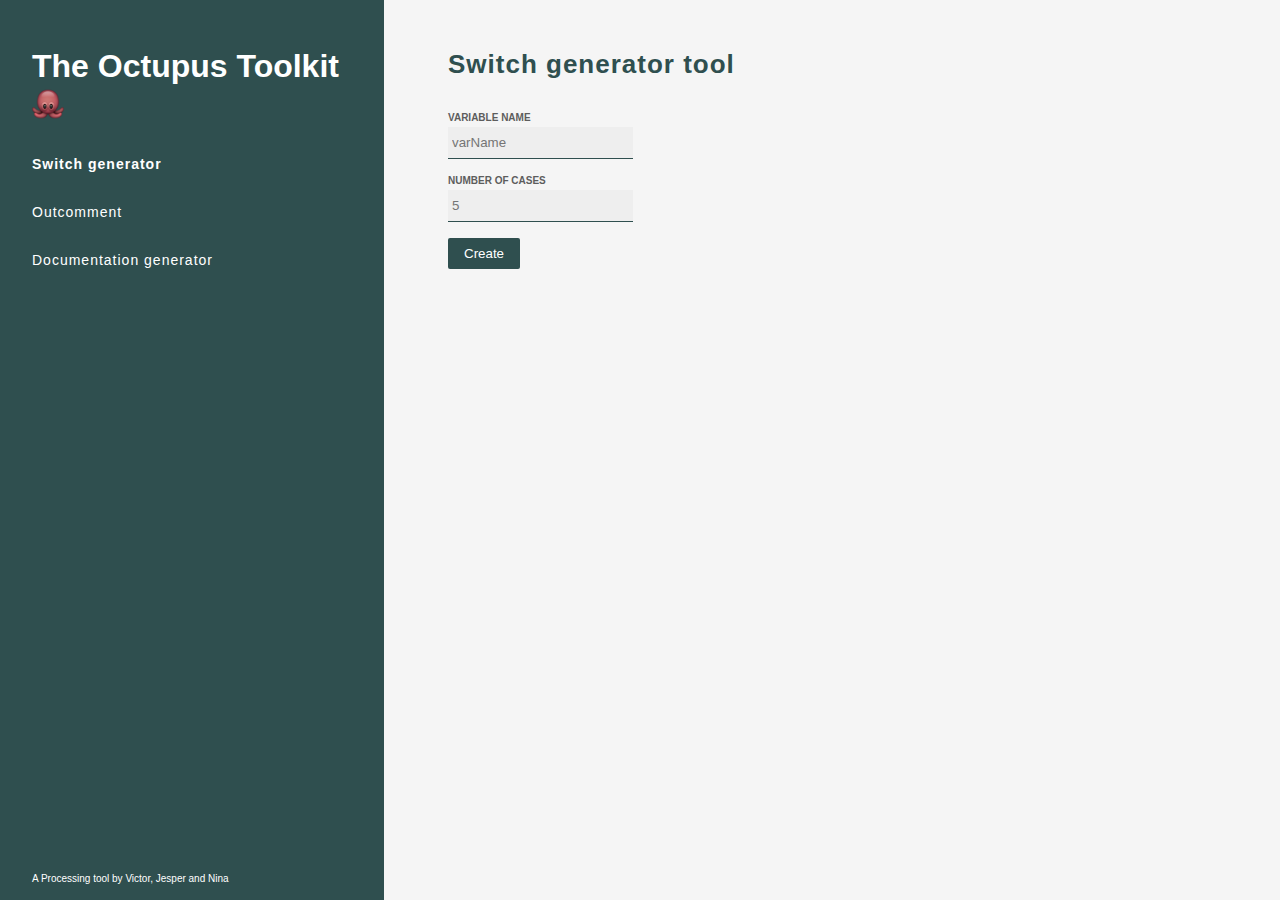
<file: data/index.html>
<!DOCTYPE html>
<html>
    <head>
        <meta http-equiv="Content-Type" content="text/html; charset=utf-8">
        <title>U P G R A D E D   G U A C A M O L E</title>

        <link href="main.css" rel="stylesheet">
        <script src="jquery.min.js"></script>
        <script src="main.js"></script>
    </head>
    <body>
        <div class="sidebar">
            <h1>The Octupus Toolkit <img class="octopus" src="octopus.png" alt=""></h1>
            <div class="navigation-item current-menu-item" id="switch">
                Switch generator
            </div>
            <div class="navigation-item" id="outcomment">
                Outcomment
            </div>
            <div class="navigation-item" id="documentation">
                Documentation generator
            </div>

            <div class="credits">
                A Processing tool by Victor, Jesper and Nina
            </div>
        </div>
        <main>
            <article class="tool-container shown" data-name="switch">
                <h1>Switch generator tool</h1>

                <div class="tool-options">
                    <label for="name-of-variable">Variable name</label>
                    <input type="text" id="name-of-variable" name="name-of-variable" placeholder="varName">
                
                    <label for="no-of-cases">Number of cases</label>
                    <input type="number" id="no-of-cases" name="no-of-cases" min="1" placeholder="5">

                    <button class="submit" id="switch-submit">Create</button>
                    
                    <p class="error-text" id="switch-error"></p>
                </div>
            </article>
            
            <article class="tool-container" data-name="outcomment">
                <h1>Comment</h1>
                <input type="checkbox" id="activate-label" ><span>Add a label to my comment</span>
                  
                    <div class="label-container">
                    	<input type="checkbox" id="time-stamp" ><span>Add a time stamp to my label</span>
                        <label>Reason for disabling code (optional)</label>
                        <textarea id="comment-description" placeholder="Why was this code disabled?"></textarea>
					</div>
                    <button class="submit" id="comment-submit">Generate comments</button>
                    
                    <p class="error-text" id="comment-error"></p>
                
            </article>
            
            <article class="tool-container" data-name="documentation">
                <h1>Documentation Generator</h1>
                
                <div class="tool-options">
                    <label for="name-of-variable">Description</label>
                    <textarea id="documentation-description" name="documentation-description" placeholder="Method description"></textarea>
                
                    <label>Parameters</label>
                    <div class="parameter-container">
                        <div class="parameter-item">
                            <input type="text" id="parameter-name" placeholder="Variable name">
                            <input type="text" id="parameter-description" placeholder="Parameter description">
                        </div>
                    </div>
                    
                    <button class="add-parameter">+ Add a parameter</button>
                    
                    <input type="checkbox" id="return-parameter" name="return-parameter"><span class="return-parameter-text">Returns something</span>
                    
                    <div class="return-container">
                        <textarea id="return-description" placeholder="Return description"></textarea>
                    </div>

                    <button class="submit" id="documentation-submit">Create documentation</button>
                    
                    <p class="error-text" id="documentation-error"></p>
                </div>
            </article>
        </main>
    </body>
</html>
</file>
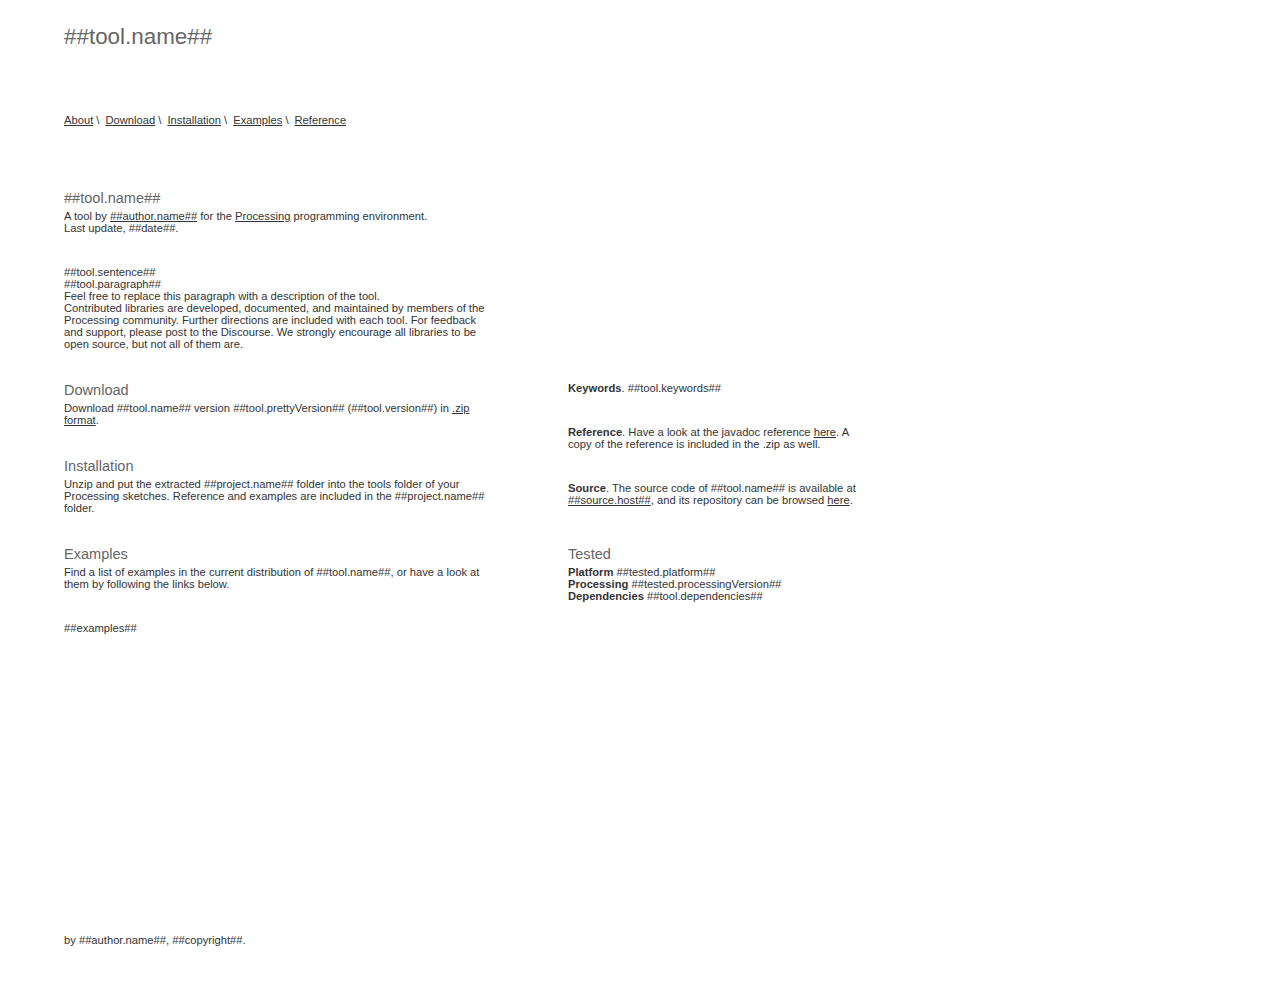
<file: web/index.html>
<!DOCTYPE html PUBLIC "-//W3C//DTD XHTML 1.0 Transitional//EN"
"http://www.w3.org/TR/xhtml1/DTD/xhtml1-transitional.dtd">
<html xmlns="http://www.w3.org/1999/xhtml" xml:lang="en">
<head>
<title>##tool.name##</title>
<meta name="description" content="A tool for the Processing programming environment" />
<meta name="keywords" content="processing.org, tool, ##tool.keywords##" />
<meta http-equiv="Content-type" content="text/html; charset=utf-8" />
<meta http-equiv="Content-Language" content="en-us" />
<meta name="ROBOTS" content="index,follow,archive" />
<meta http-equiv="imagetoolbar" content="false" />
<meta name="MSSmartTagsPreventParsing" content="true" />
<meta name="author" content="##author.name##" />
<meta name="Rating" content="General" />
<meta name="revisit-after" content="7 Days" />
<meta name="doc-class" content="Living Document" />
<link rel="stylesheet" type="text/css" href="./stylesheet.css">
</head>
<body>
	<div id="container">
	
		<div id="header">
			<h1>##tool.name##</h1>
		</div>
		
		<div id="menu" class="clear">
			<ul>
				<li><a href="#about">About</a> \ </li>
				<li><a href="#download">Download</a> \ </li>
				<li><a href="#download">Installation</a> \ </li>
				<li><a href="#examples">Examples</a> \ </li>
				<li><a href="./reference/index.html" target="_blank">Reference</a></li>
				<!-- <li><a href="#demos">Demos</a> \ </li> -->				
				<!-- <li><a href="#misc">Misc</a> \ </li> -->
				<!-- <li><a href="#images">Images</a> \ </li> -->
			</ul>
		</div>
		
		<div id="content" class="clear">
			
			<div id="about">
			<h2>##tool.name##</h2>
			<p>
			A tool by <a href="##author.url##">##author.name##</a> for the <a href="http://www.processing.org" target="_blank">Processing</a> programming environment.<br>
			Last update, ##date##.
			</p>
			<p>
			##tool.sentence##<br>
			##tool.paragraph##<br>
			Feel free to replace this paragraph with a description of the tool.<br>
			Contributed libraries are developed, documented, and maintained by members of the Processing community. Further directions are included with each tool. For feedback and support, please post to the Discourse. We strongly encourage all libraries to be open source, but not all of them are.
			</p>
			</div>
			
			
			
			<div id="download" class="clear">
			<h2>Download</h2>
			<p>
			Download ##tool.name## version ##tool.prettyVersion## (##tool.version##) in 
			<a href="./download/##project.name##-##tool.version##.zip">.zip format</a>.
			</p>
			<h2>Installation</h2>
			<p>
			Unzip and put the extracted ##project.name## folder into the tools folder of your Processing sketches. Reference and examples are included in the ##project.name## folder.
			</p>
			</div>	
			
			
			<div id="resources">
			<p><strong>Keywords</strong>. ##tool.keywords##</p>
			<p><strong>Reference</strong>. Have a look at the javadoc reference <a href="./reference/index.html" target="_blank">here</a>. A copy of the reference is included in the .zip as well.</p>		
			<p><strong>Source</strong>. The source code of ##tool.name## is available at <a href="##source.url##">##source.host##</a>, and its repository can be browsed <a href="##source.repository##" target="_blank">here</a>.</p>			
			</div>
			
			
			<div id="examples" class="clear">
			<h2>Examples</h2>
			<p>Find a list of examples in the current distribution of ##tool.name##, or have a look at them by following the links below.</p>
			<ul>
			##examples##
			</ul>
			</div>
			
			
			<div id="info">
			<h2>Tested</h2>
			<p>
			<!-- on which platform has the tool been tested? -->
			<strong>Platform</strong> ##tested.platform##
			
			<!-- which processing version did you use for testing your tool? -->
			<br /><strong>Processing</strong> ##tested.processingVersion##
			
			<!-- does your tool depend on any other library or framework? -->
			<br /><strong>Dependencies</strong> ##tool.dependencies##
			</p>
			</div>
		
			
			<!-- use the demos section for a list of applets run in a browser. -->
			<!--
			<div id="demos" class="clear">
				<h2>demos</h2>
				<p>
				find a list of online applet demos below.
				
				<ul>
					<li><a href="./applets/demo/index.html">demo</a></li>
				</ul>
				</p>
			</div>
			-->
			
			<!-- use the misc section for other relevant information. Activate the link to the misc section in the menu above. -->
			<!--
			<div id="misc" class="clear">
				<p></p>
			</div>
			-->
			
			<!-- use the images/screenshots section. Activate the link to the misc section in the menu above. -->
			<!--
			<div id="images" class="clear">
			</div>
			-->
			
			
			<br class="clear" />
		</div>
		
		<div id="footer">
			<p>by ##author.name##, ##copyright##.</p>
		</div>
	</div>
</body>
</html>
</file>
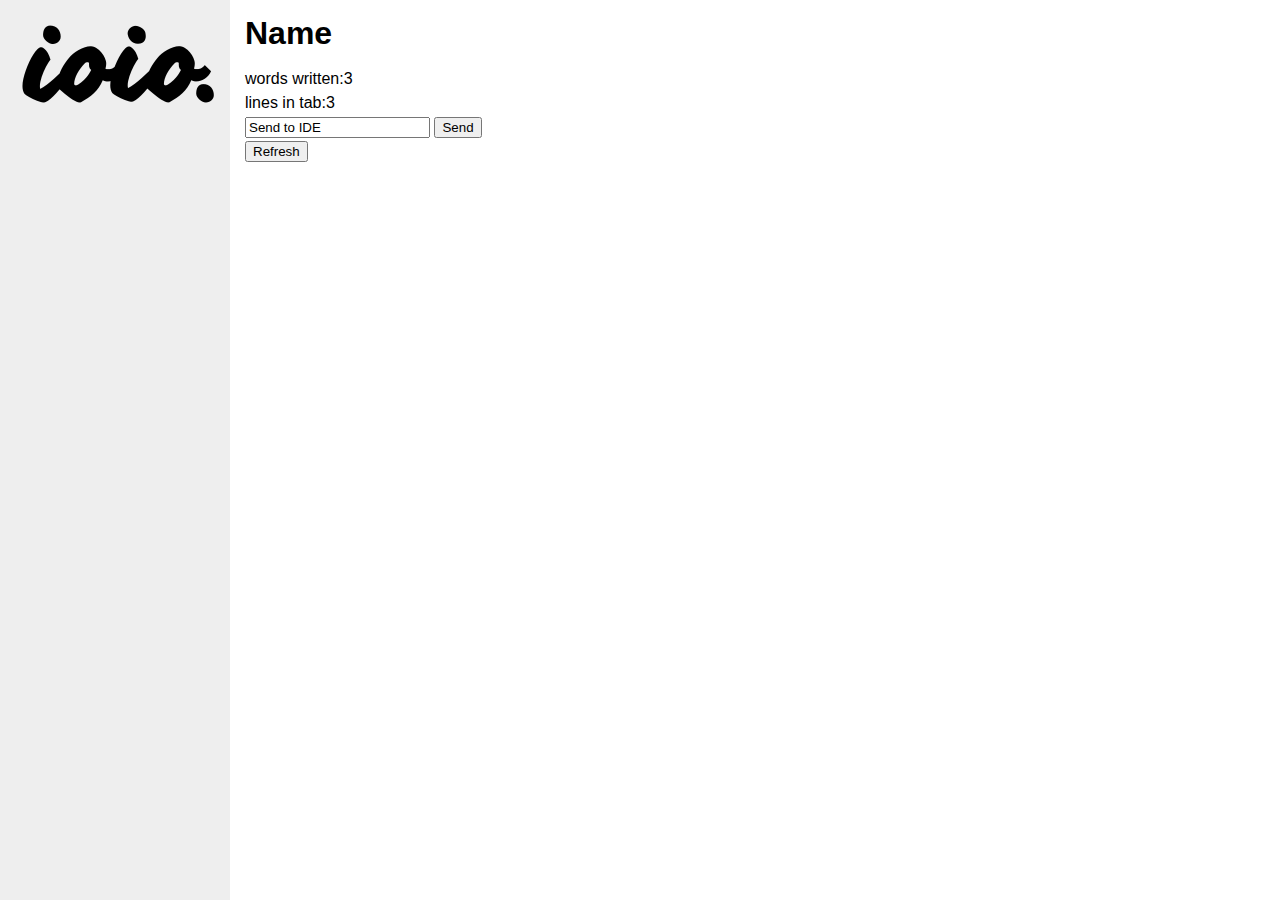
<file: data/index_david.html>
<!DOCTYPE html>
<html>
	<head>
		<meta http-equiv="Content-Type" content="text/html; charset=utf-8">
		<title>!!</title>
		<script>
		currentTab = "";
		function changeTab(name, words, lines) {
			document.getElementById("name").innerHTML = name;
			document.getElementById("words").innerHTML = words;
			document.getElementById("lines").innerHTML = lines;
		}
		function requestTab() {
			currentTab = this.textContent;
			app.getTab(currentTab);
		}
		function addListItem(index, name) {
		    var lItem = document.createElement("li");
			lItem.id = name;
		    var aItem = document.createElement("a");
		    var text = document.createTextNode(name);
		    aItem.appendChild(text);
		    aItem.title = index;
		    aItem.href = '#';
			aItem.onclick = requestTab;
		    lItem.appendChild(aItem);
		    var list = document.getElementById('tabs');
			if(list.childNodes.length > index) {
				list.insertBefore(lItem, list.childNodes[index]);
				//list.removeChild(list.childNodes[index+1]);
			} else {
				list.appendChild(lItem);
			}
			updateTab();
		}
		function removeListItem(name) {
			var list = document.getElementById('tabs');
			var child = document.getElementById(name);
			list.removeChild(child);
			updateTab();
		}
		function updateTab() {
			if(currentTab === "") {
				currentTab = document.getElementById('tabs').firstChild.textContent;
			}
			app.getTab(currentTab);
		}
		function textToIDE() {
			var text = document.getElementById("textbox").value;
			document.getElementById("textbox").value = "";
			app.textInput(text);
		}
		</script>
		<style type="text/css">
		
		body{
			margin: 0;
			padding: 0;
			overflow: hidden;
			height: 100%; 
			max-height: 100%; 
			font-family:Sans-serif;
			line-height: 1.5em;
		}
		
		#nav{
			position: absolute;
			top: 0;
			bottom: 0; 
			left: 0;
			width: 230px;
			height: 100%;
			overflow: hidden;
			background: #eee;
		}
		
		.navbar-brand {
			height: 50px;
		}
		
		main{
			position: fixed;
			top: 0; 
			left: 230px;
			right: 0;
			bottom: 0;
			overflow: auto; 
			background: #fff;
		}
		
		.innertube{
			margin: 15px;
		}
		
		p {
			color: #555;
		}

		nav ul {
			list-style-type: none;
			margin: 0;
			padding: 0;
		}
		
		nav ul a {
			color: darkgreen;
			text-decoration: none;
		}		
		</style>
	</head>
	<body>
		<main>
			<div class="innertube">
				
				<h1><span id="name">Name</span></h1>
				<div id='text'>
				words written:<span id="words">3</span><br/>
				lines in tab:<span id="lines">3</span>
				</div>
				<div>
				  <input type="textbox" value="Send to IDE" id="textbox"></input>
				  <input type="button" value="Send" onclick="textToIDE();" />
				</div>
				<input type="button" value="Refresh" onclick="updateTab();" />
				
			</div>
		</main>
	
		<nav id="nav">
			<div class="innertube">
				<div class="navbar-header">
					<a class="navbar-brand" href="https://ioio.mah.se/" title="IOIO" rel="home">
						<img src="logo.png">
					</a>
				</div>
			<!--h3>Tabs</h3-->
			<ul id="tabs">
			</ul>
			</div>
		</nav>
	
	</body>
</html>
</file>
<file: data/main.css>
* {
    box-sizing: border-box;
}

body {
    margin: 0;
    padding: 0;

    font-family: 'Helvetica', sans-serif;
    background-color: whitesmoke;
}

.sidebar {
    width: 30%;
    display: block;
    clear: both;
    height: 100vh;
    position: fixed;
    top: 0; left: 0; bottom: 0;
    background-color: darkslategray;
    padding: 2rem 0;
    color: #fff;
}

.sidebar h1 {
    padding: 1rem 2rem;
    margin: 0;
}

.octopus {
    height: 2rem;
    width: auto;
    vertical-align: middle;
    margin-bottom: 4px;
}

.navigation-item {
    display: block;
    color: #fff;
    cursor: pointer;
    font-size: 14px;
    letter-spacing: 1px;
    vertical-align: middle;
    padding: 1rem 2rem;
}

.navigation-item.current-menu-item {
    font-weight: 700;
}

.navigation-item:hover {
    background-color: #476969;
}

.credits {
    position: absolute;
    bottom: 1rem;
    left: 2rem;

    font-size: 10px;
}

main {
    width: 70%;
    margin-left: 30%;
    padding: 2rem 4rem;
}

.tool-container {
    display: none;
}

.tool-container.shown {
    display: block;
}

.tool-container h1 {
    color: darkslategray;
    letter-spacing: 1px;
    font-size: 26px;
    margin-bottom: 2rem;
}

button {
    display: block;
    margin-top: 1rem;
    background-color: darkslategray;
    color: #fff;
    padding: 0.5rem 1rem;
    border: 0px;
    border-radius: 2px;
}

button:hover {
    cursor: pointer;
    background-color: #9A3C4A;
}

.error-text {
    color: #9A3C4A;
    font-size: 12px;
    display: none;
}

.error-text.active {
    display: block;
}

label {
    display: block;
    margin-bottom: 0.25rem;
    margin-top: 1rem;
    text-transform: uppercase;
    font-size: 10px;
    color: #5d5d5d;
    font-weight: 700;
}

input[type="text"], input[type="number"], textarea {
    background-color: #eee;
    border: 0px;
    border-bottom: 1px solid darkslategray;
    padding: 0.5rem 0.25rem;
}

textarea {
    width: 220px;
    height: 50px;
    border: 0px;
    border-bottom: 1px solid darkslategray;
    resize: none;
}

textarea:focus, input:focus {
    outline: none;
}

/* DOCUMENTATION GENERATOR */

.parameter-item {
    margin-bottom: 0.5rem;
}

.add-parameter {
    cursor: pointer;
    font-size: 10px;
    padding: 0.25rem 0.5rem;
    background-color: #bbb;
    margin-bottom: 2rem;
}

.return-parameter-text {
    margin-left: 0.25rem;
    text-transform: uppercase;
    font-size: 10px;
    color: #5d5d5d;
    font-weight: 700;
}

.return-container {
    display: none;
}

/* CODE DISABLER */

.label-container{
	display:none; 
}
</file>
<file: web/stylesheet.css>
/* processingLibs style by andreas schlegel, sojamo. */


* {
	margin:0;
	padding:0;
	border:0;
}


body {
	font-family : Verdana, Geneva, Arial, Helvetica, sans-serif; 
	font-size : 100%; 
    font-size : 0.70em;
	font-weight : normal;
	line-height	: normal;
}



#container {
	margin-left:64px;
	background-color:#fff;
}

#header {
	float:left;
	padding-top:24px;
	padding-bottom:48px;
}

#menu {
	margin-top:16px;
	float:left;
	margin-bottom:64px;
}


#about,
#download,
#examples,
#demos,
#misc {
	width:480px;
	float:left;
	margin-right:24px;
}


#resources, #info {
	width:320px;
	float:left;
}


.clear {
	clear:both;
}

#footer {
	margin-top:300px;
	height:20px;
	margin-bottom:32px;
}


ul {
	list-style:none;
	padding:0;
	margin:0;
}


#menu ul li, #subMenu ul li {
	float:left;
	padding-right:6px; 
}






/* Headings */

h1 {
	font-size:2em;
	font-weight:normal;
}


h2, h3, h4, h5, th {
	font-size:1.3em;
	font-weight:normal;
	margin-bottom:4px;
}



p { 
	font-size:1em;
	width:90%;
	margin-bottom:32px;
}


pre, code {  
	font-family:"Courier New", Courier, monospace; 
	font-size:1em; 
	line-height:normal;
}




hr {
	border:0;
	height:1px;
	margin-bottom:24px;
}


a {
	text-decoration: underline;
	font-weight: normal;
}


a:hover, 
a:active {
	text-decoration: underline;
	font-weight: normal;
}


a:visited,
a:link:visited {
	text-decoration: underline;
	font-weight: normal;
}



img {
	border: 0px solid #000000;
}





/* COLORS */


body {
	color : #333;
	background-color :#fff;
}


#header {
	background-color:#fff;
	color:#333;
}



h1, h2, h3, h4, h5, h6 {
	color:#666;
}


pre, code {  
	color: #000000;
}


a,strong {
	color: #333;
}


a:hover, 
a:active {
	color: #333;
}


a:visited,
a:link:visited {
	color: #333;
}


#footer, #menu {
	background-color:#fff;
	color:#333;
}


#footer a, #menu a {
	color:#333;
}
</file>
